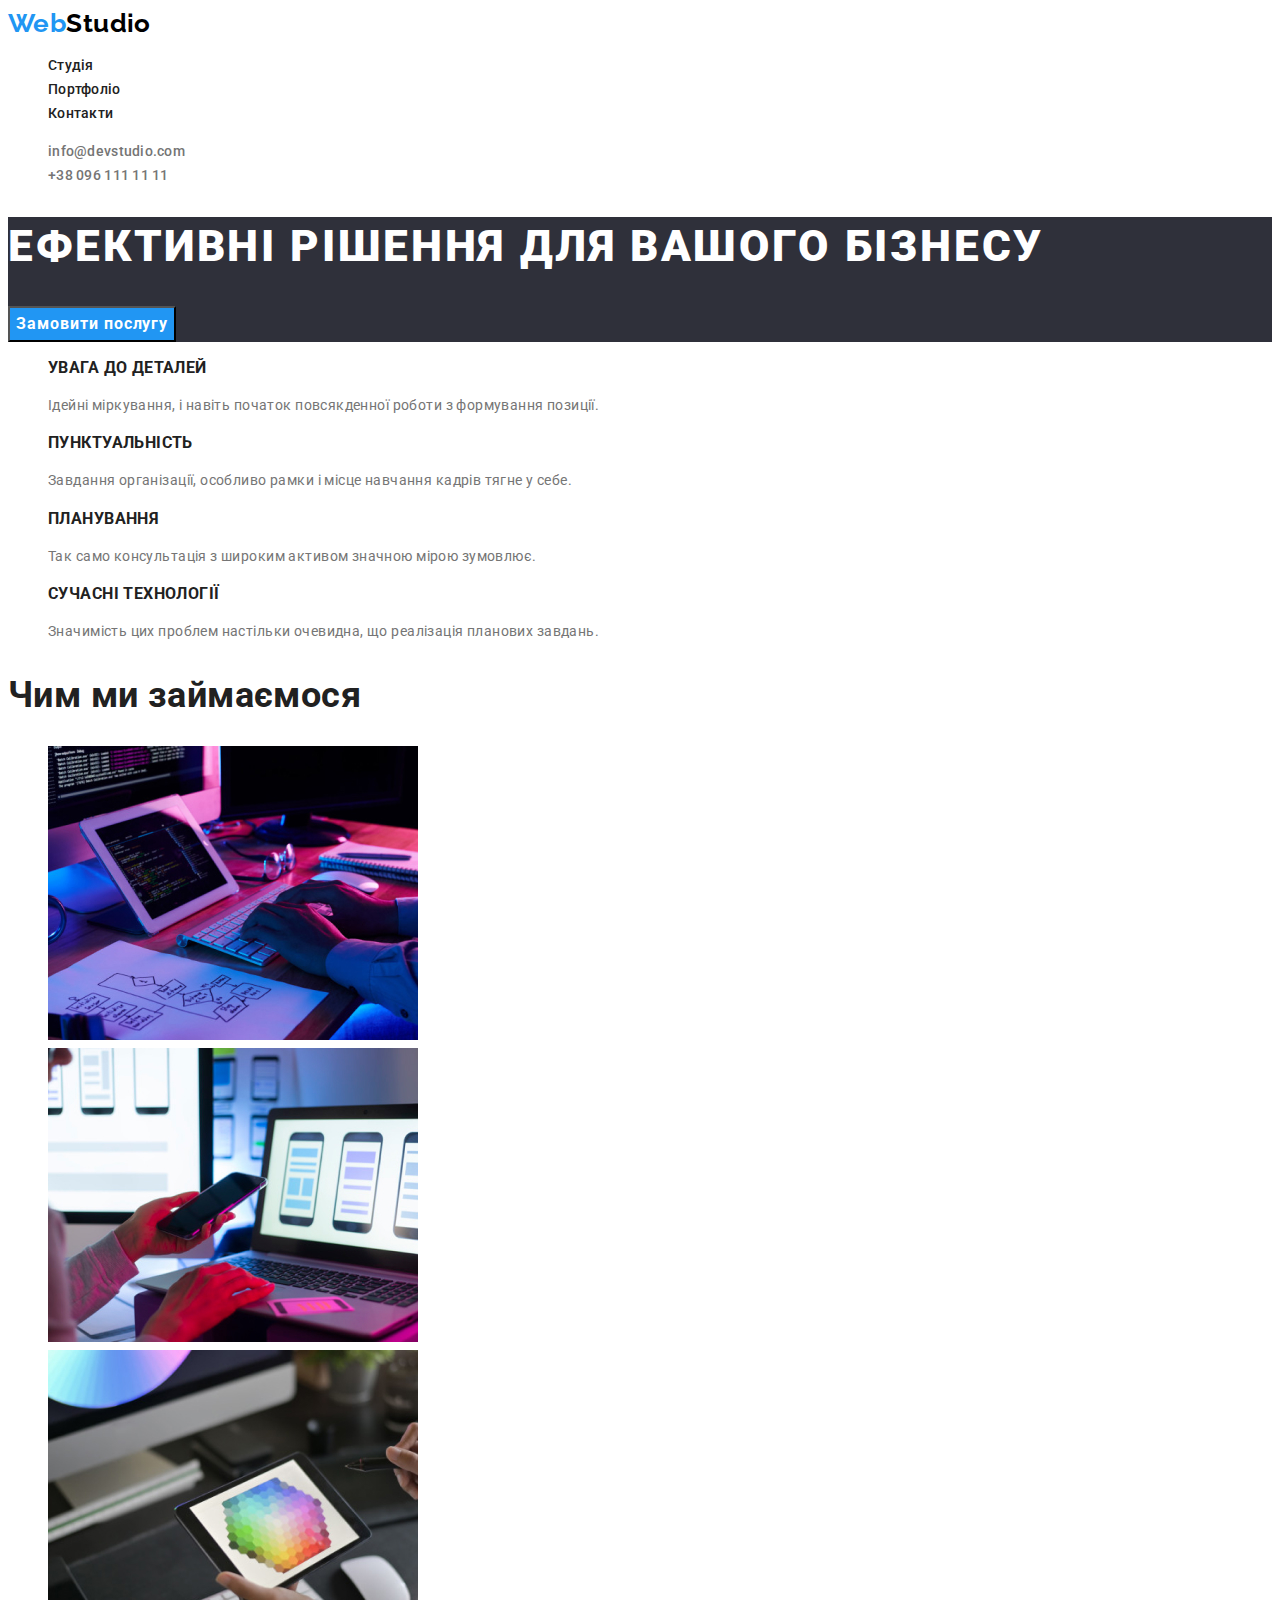
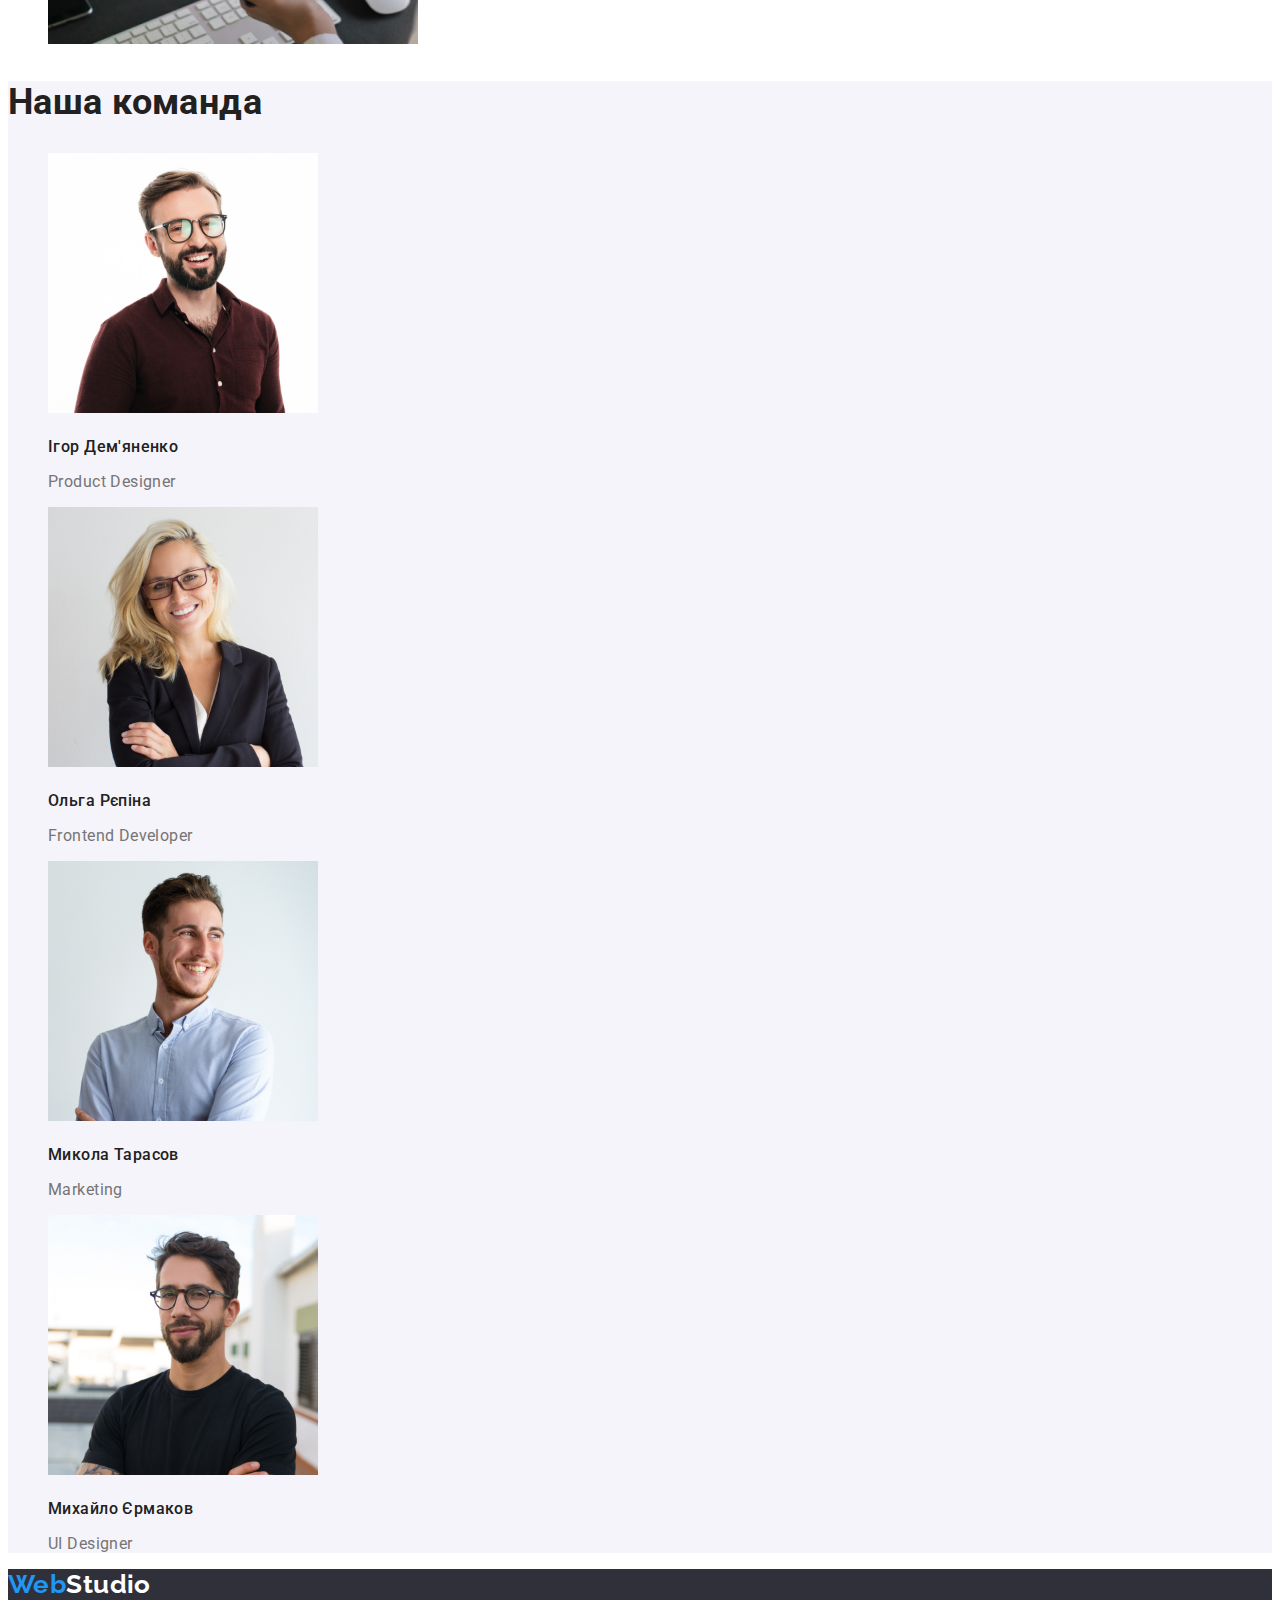
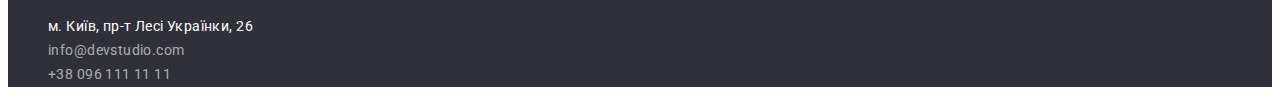
<file: index.html>
<!DOCTYPE html>
<html lang="uk">
<head>
    <meta charset="UTF-8">
    <meta http-equiv="X-UA-Compatible" content="IE=edge">
    <meta name="viewport" content="width=device-width, initial-scale=1.0">
    <title>Document</title>
    <link rel="stylesheet" href="style.css">
    <link rel="preconnect" href="https://fonts.googleapis.com">
<link rel="preconnect" href="https://fonts.gstatic.com" crossorigin>
<link href="https://fonts.googleapis.com/css2?family=Raleway:wght@700&family=Roboto:wght@400;500;700;900&display=swap" rel="stylesheet">
</head>
<body>
    <header class="header">
        <a class="header-logo link" href="./index.html" lang="en">
            <span class="header-logo-web link">Web</span>Studio</a>
        <nav class="header-nav">
        <ul class="heder-nav list">
          <li><a href="./index.html" class="nav-link link">Студія</a></li>
          <li><a href="./portfolio.html"class="nav-link link">Портфоліо</a></li>
          <li><a href=""class="nav-link link">Контакти</a></li>
         </ul>
        </nav>
        <ul class="header-contact link list">
       <li>
          <a href="mailto:info@devstudio.com" class="header-mail-link link">info@devstudio.com</a>
        </li> 
         <li>
            <a href="tel:+380961111111" class="header-tel-link link">+38 096 111 11 11</a>
        </li>
      </ul>
    </header>
    <main>
        <section class="hero">
        <h1 class="hero-title">
            Ефективні рішення для вашого бізнесу
        </h1>
        <button type="button" class="hero-btn">Замовити послугу</button>
    </section>
    <section class="advances">
        <h2 class="visually-hidden title">
            Переваги
        </h2>
    <ul class="advances list">
        <li class="advances-list list">
            <h3 class="advances-list-title">УВАГА ДО ДЕТАЛЕЙ</h3>
            <p class="advances-text">Ідейні міркування, і навіть початок повсякденної роботи з формування позиції.</p>
        </li>
        <li class="advances-list list">
            <h3 class="advances-list-title">ПУНКТУАЛЬНІСТЬ</h3>
            <p class="advances-text">Завдання організації, особливо рамки і місце навчання кадрів тягне у себе.</p>
        </li>
        <li class="advances-list list">
            <h3 class="advances-list-title">ПЛАНУВАННЯ</h3>
            <p class="advances-text">Так само консультація з широким активом значною мірою зумовлює.</p>
        </li>
        <li class="advances-list list">
            <h3 class="advances-list-title">СУЧАСНІ ТЕХНОЛОГІЇ</h3>
            <p class="advances-text">
                Значимість цих проблем настільки очевидна, що реалізація планових завдань.
            </p>
        </li>
    </ul>
    </section>
            <section class="about">
                <h2 class="about-title">Чим ми займаємося</h2>
                <ul class="about-list list">
                <li class="about-list-item list"><img src="./images/box-1.jpg"
                    width="370"
                    alt="хлопець працює на компьютері"></li>
                <li class="about-list-item list"><img src="./images/box-2.jpg" 
                    width="370"
                    alt="дівчина опрацьовує інформацію на компьютері і телефоні"></li>
                <li class="about-list-item list"><img src="./images/box-3.jpg"
                    width="370"
                     alt="праця на планшеті"></li>
                </ul>
            </section>
        
    <section class="team">
    <h2 class="team-title">Наша команда</h2>
    <ul class="team-list list">
        <li class="team-list-item list">
            <img src="./images/teamcard1.jpg" 
            width="270"
            alt="фотографія Ігор Дем'яненко">
            <p class="team-list-name">
                Ігор Дем'яненко
            </p>
            <p class="team-list-text" lang="en">Product Designer</p>
        </li>
        <li class="team-list-item list">
            <img src="./images/teamcard2.jpg"
                 width="270"       
                 alt="фотографія Ольга Рєпіна ">
            <p class="team-list-name">
                Ольга Рєпіна
            </p>
            <p class="team-list-text"lang="en">Frontend Developer</p>
        </li>
        <li class="team-list-item list">
            <img src="./images/teamcard3.jpg"
                 width="270" 
                 alt="фотографія Микола Тарасов">
            <p class="team-list-name">
                Микола Тарасов
            </p>
            <p class="team-list-text"lang="en">Marketing</p>
        </li>
        <li class="team-list-item list">
            <img src="./images/teamcard4.jpg"
                 width="270"
                 alt="фотографія Михайло Єрмаков">
            <p class="team-list-name">
                Михайло Єрмаков
            </p>
            <p class="team-list-text"lang="en">UI Designer</p>
        </li>
    </ul>
</section>
 </main>
    <footer class="footer">
            <a class="footer-logo link" href="./index.html" class="nav-link" lang="en">
            <span class="footer-logo-web link">Web</span>Studio</a>
        <address class="address">
        <ul class="address-list list">
        <li>
             <a class="footer-address-link link" href="https://goo.gl/maps/A1J6Pdr7GPgEF7PX7" target="_blank"
              rel="noopener noreferrer nofollow"> м. Київ, пр-т Лесі Українки, 26</a>
        </li>
        <li>
             <a class="footer-mail-link link" href="mailto:info@devstudio.com">info@devstudio.com</a>
        </li>
        <li>
            <a class="footer-tel-link link" href="tel:+380961111111">+38 096 111 11 11</a>
        </li>
            </ul>
        </address>  
    </footer>
</body>
</html>
</file>
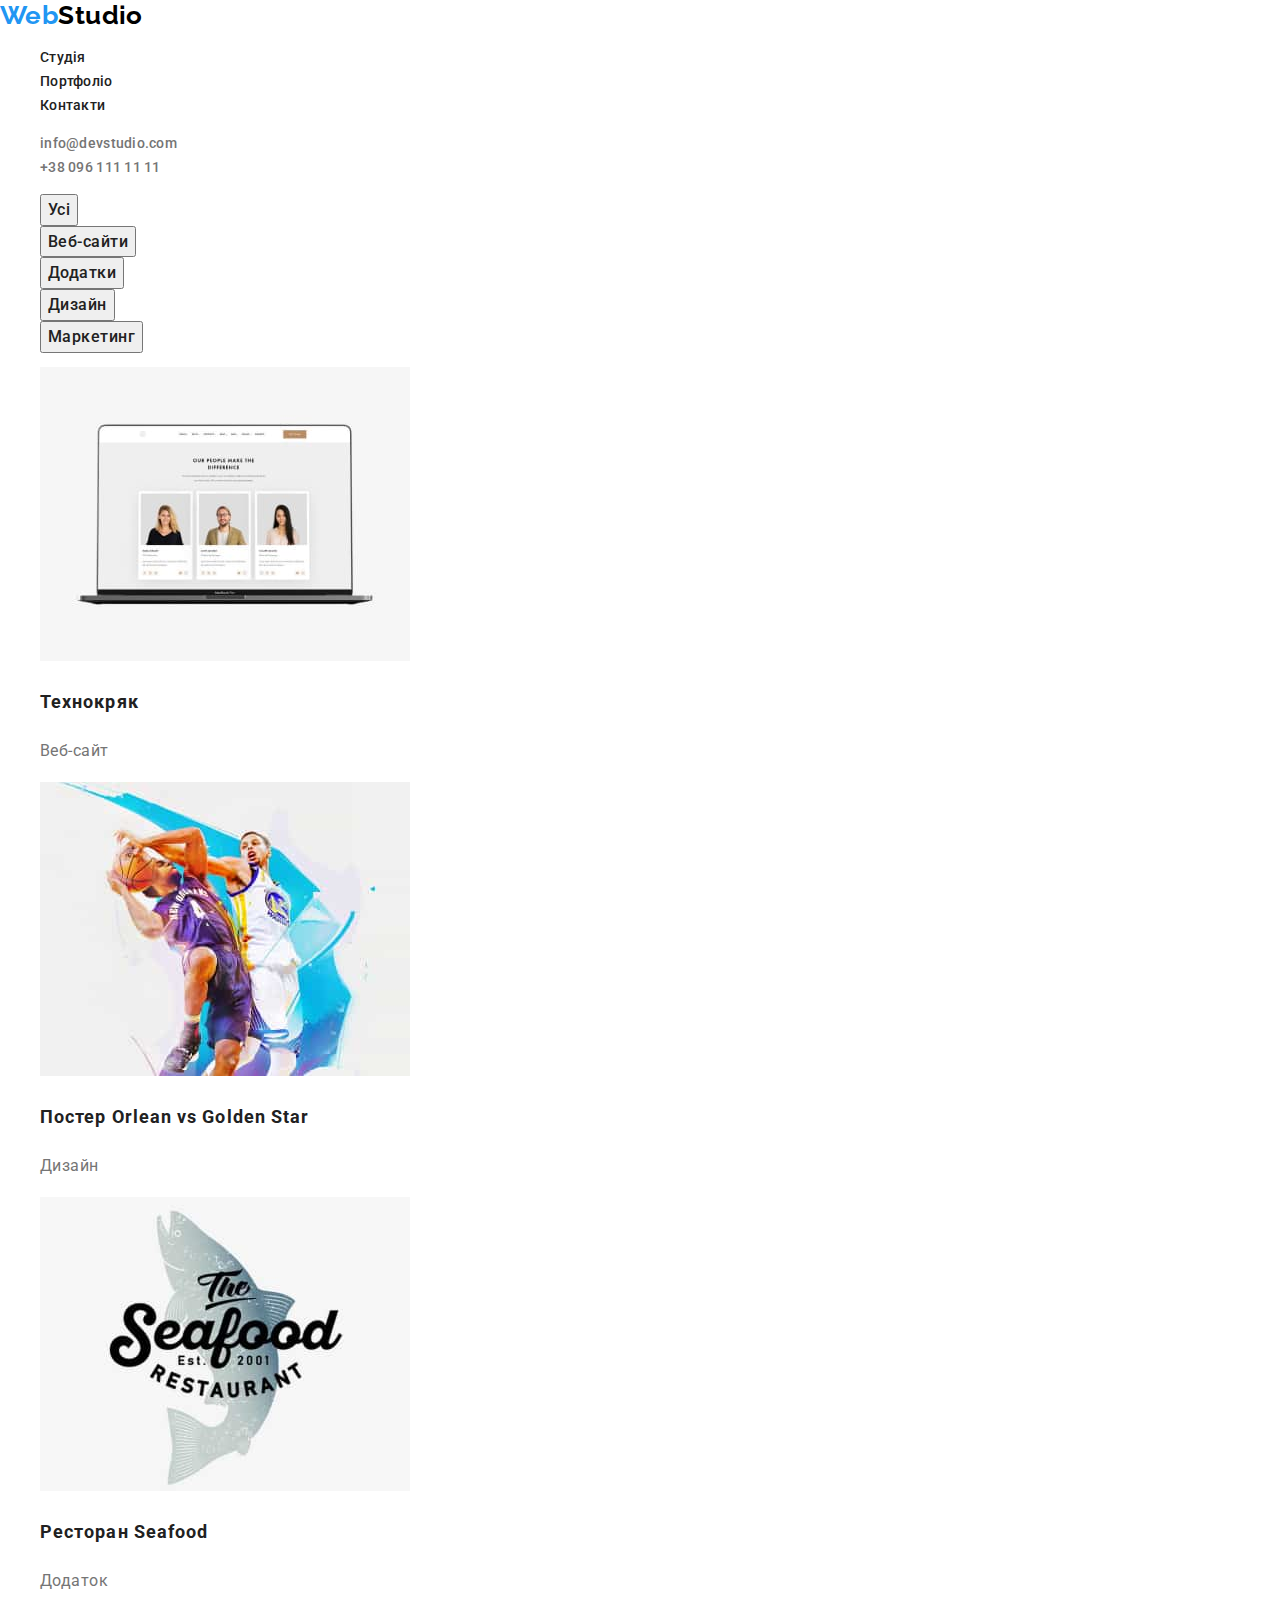
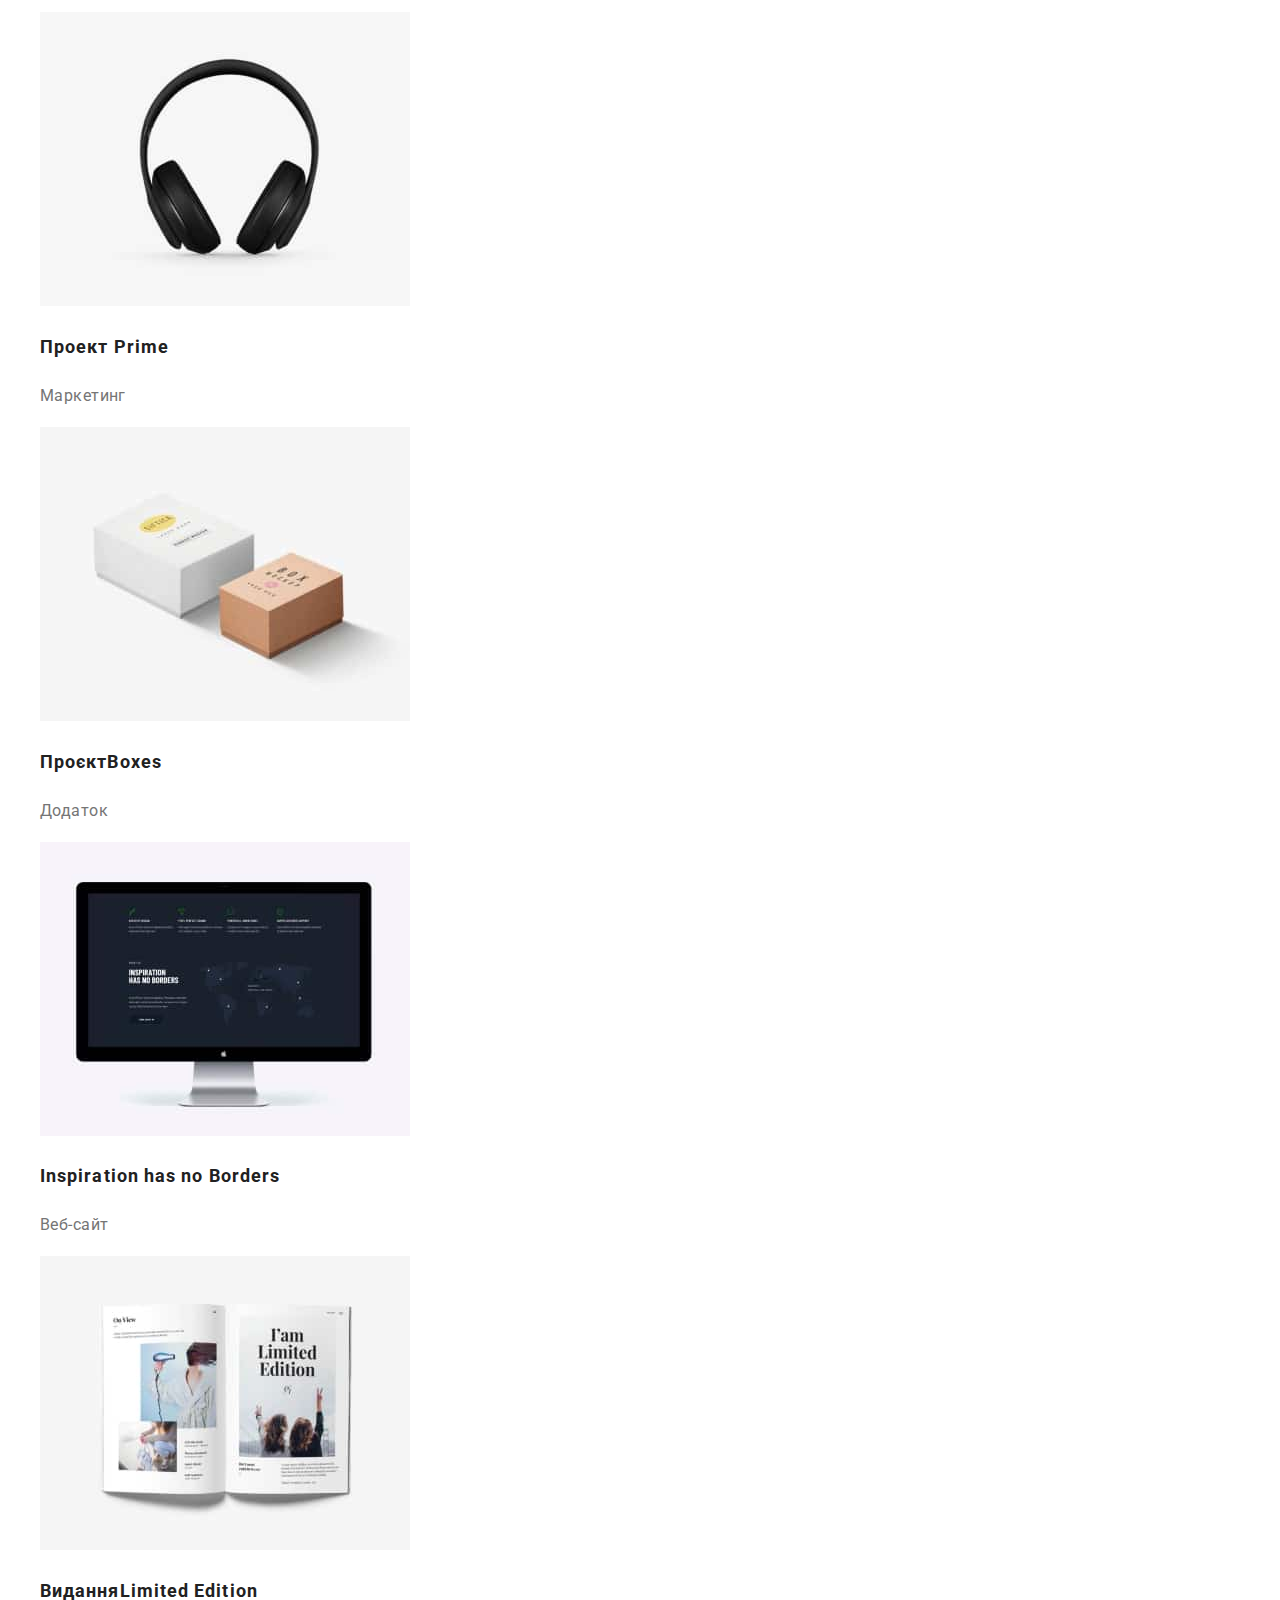
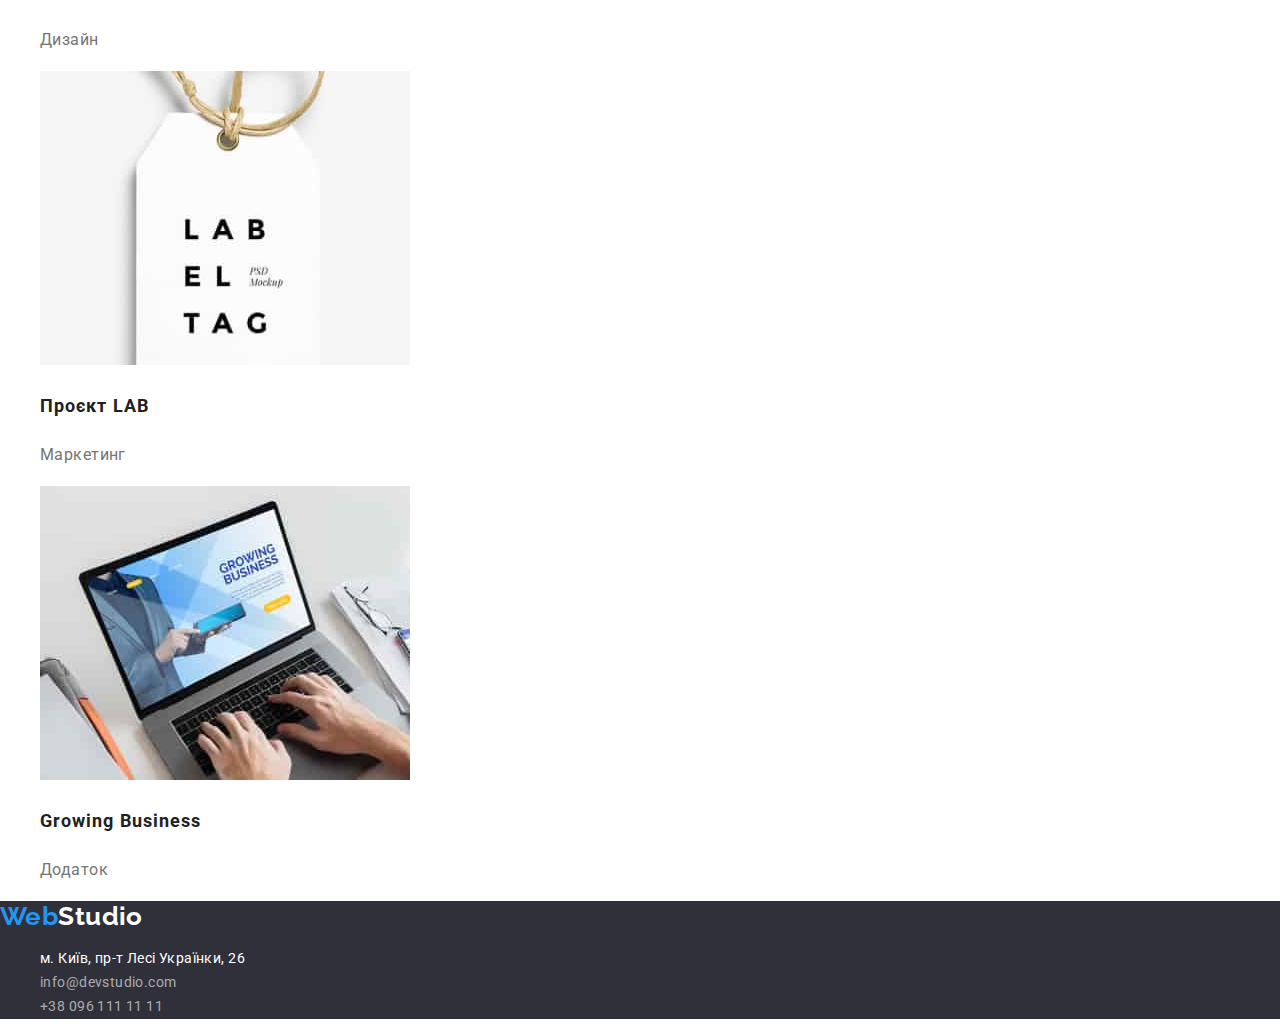
<file: portfolio.html>
<!DOCTYPE html>
<html lang="uk">
<head>
    <meta charset="UTF-8">
    <meta name="viewport" content="width=device-width, initial-scale=1.0">
    <title>Портфоліо</title>
    <link rel="stylesheet" href="https://cdnjs.cloudflare.com/ajax/libs/modern-normalize/1.0.0/modern-normalize.css">
    <link 
    href="https://fonts.googleapis.com/css2?family=Raleway:wght@700&family=Roboto:wght@400;500;700&display=swap" rel="stylesheet"
    />
    <link rel="stylesheet" href="./style.css">
</head>
<body>
 
    <header class="header">
        <a class="header-logo link" href="./index.html" lang="en">
            <span class="header-logo-web link">Web</span>Studio</a>
        <nav class="header-nav">
        <ul class="header-nav list">
          <li><a href="./index.html" class="nav-link link">Студія</a></li>
          <li><a href="./portfolio.html"class="nav-link link">Портфоліо</a></li>
          <li><a href=""class="nav-link link">Контакти</a></li>
         </ul>
        </nav>
        <ul class="header-contact link list">
       <li>
          <a href="mailto:info@devstudio.com" class="header-mail-link link">info@devstudio.com</a>
        </li> 
         <li>
            <a href="tel:+380961111111" class="header-tel-link link">+38 096 111 11 11</a>
        </li>
      </ul>
    </header>

    <main>
        <section class="portfolio">
            <h1 class="visually-hidden title">Our projects</h1>
            <ul class="projects-navigation-btns list">
                <li class="projects-navigation-btn-item list">
                    <button class="projects-navigation-btn" type="button">Усі</button>
                </li>
                <li class="projects-navigation-btn-item list">
                    <button class="projects-navigation-btn" type="button">Веб-сайти</button>
                </li>
                <li class="projects-navigation-btn-item list">
                    <button class="projects-navigation-btn" type="button">Додатки</button>
                </li>
                <li class="projects-navigation-btn-item list">
                    <button class="projects-navigation-btn" type="button">Дизайн</button>
                </li>
                <li class="projects-navigation-btn-item list">
                    <button class="projects-navigation-btn" type="button">Маркетинг</button>
                </li>
            </ul>

            <ul class="our-projects list" >
                <li class="our-projects-list-item list">
                    <a class="our-projects-list-link link" href=""> 
                        <img src="./images/img-1.jpg" alt="Веб-сайт Технокряк" width="370">
                        <h2 class="our-projects-list-title">Технокряк</h2>
                        <p class="our-projects-list-subtitle">Веб-сайт</p>
                    </a> 
                    
                </li>
                <li class="our-projects-list-item list">
                    <a class="our-projects-list-link link" href="">
                        <img src="./images/img-2.jpg" alt="Дизайн постера" width="370">
                        <h2 class="our-projects-list-title">Постер <span lang="en">Orlean vs Golden Star</span> </h2>
                        <p class="our-projects-list-subtitle">Дизайн</p>
                    </a>
                </li>
                <li class="our-projects-list-item list">
                    <a class="our-projects-list-link link" href="">
                        <img src="./images/img-3.jpg" alt="Додаток для ресторана" width="370">
                        <h2 class="our-projects-list-title">Ресторан <span lang="en">Seafood</span> </h2>
                        <p class="our-projects-list-subtitle">Додаток</p>
                    </a>
                </li>
                <li class="our-projects-list-item list">
                    <a class="our-projects-list-link link" href="">
                        <img src="./images/img-4.jpg" alt="Проект прайм" width="370">
                        <h2 class="our-projects-list-title">Проект <span lang="en">Prime</span> </h2>
                        <p class="our-projects-list-subtitle">Маркетинг</p>
                    </a>
                </li>
                <li class="our-projects-list-item list">
                    <a class="our-projects-list-link link" href="">
                        <img src="./images/img-5.jpg" alt="Проект Боксис" width="370">
                        <h2 class="our-projects-list-title">Проєкт<span lang="en">Boxes</span> </h2>
                        <p class="our-projects-list-subtitle">Додаток</p>
                    </a>
                </li>
                <li class="our-projects-list-item list">
                    <a class="our-projects-list-link link" href="">
                        <img src="./images/img-6.jpg" alt="Веб-сайт" width="370">
                        <h2 class="our-projects-list-title"> <span lang="en">Inspiration has no Borders</span> </h2>
                        <p class="our-projects-list-subtitle">Веб-сайт</p>
                    </a>
                </li>
                <li class="our-projects-list-item list">
                    <a class="our-projects-list-link link" href="">
                        <img src="./images/img-7.jpg" alt="Дизайн издания" width="370">
                        <h2 class="our-projects-list-title">Видання<span lang="en">Limited Edition</span> </h2>
                        <p class="our-projects-list-subtitle">Дизайн</p>
                    </a>
                </li>
                <li class="our-projects-list-item list">
                    <a class="our-projects-list-link link" href="">
                        <img src="./images/img-8.jpg" alt="Проект ЛАБ" width="370">
                        <h2 class="our-projects-list-title">Проєкт <span lang="en">LAB</span> </h2>
                        <p class="our-projects-list-subtitle">Маркетинг</p>
                    </a>
                </li>
                <li class="our-projects-list-item list">
                    <a class="our-projects-list-link link" href="">
                        <img src="./images/img-9.jpg" alt="Приложение растущий бизнес" width="370">
                        <h2 class="our-projects-list-title"> <span lang="en">Growing Business</span> </h2>
                        <p class="our-projects-list-subtitle">Додаток</p>
                    </a>
                </li>
            </ul>
        </section>
    </main>

   
</main>
<footer class="footer">
        <a class="footer-logo link" href="./index.html" class="nav-link" lang="en">
        <span class="footer-logo-web link">Web</span>Studio</a>
    <address class="address">
    <ul class="address-list list">
    <li>
         <a class="footer-address-link link" href="https://goo.gl/maps/A1J6Pdr7GPgEF7PX7" target="_blank"
          rel="noopener noreferrer nofollow"> м. Київ, пр-т Лесі Українки, 26</a>
    </li>
    <li>
         <a class="footer-mail-link link" href="mailto:info@devstudio.com">info@devstudio.com</a>
    </li>
    <li>
        <a class="footer-tel-link link" href="tel:+380961111111">+38 096 111 11 11</a>
    </li>
        </ul>
    </address>  
</footer>
</body>
</html>
</file>
<file: style.css>
:root {
    --main-font: "Roboto", sans-serif;
    --secondary-font: "Raleway", sans-serif;
    --title-main-color: #212121;
    --secondary-color: #757575;
    --accent-color: #2196F3;
}

body {
    font-family: var(--main-font);
    font-size: 14px;
   line-height: 1.71;
   letter-spacing: 0.03em;
   color:  var(--title-main-color);
   background-color: #FFFFFF;         
}

.list {
    list-style: none;
  }

.link {
    text-decoration: none;
  }
.header-logo {
    font-family: var(--secondary-font); 
    font-weight: 700;
    font-size: 26px;
    line-height:1.19;
    color: #000000;
}

.header-logo-web { 
    font-family:var(--secondary-font);
    font-weight: 700;
    font-size: 26px;
    line-height: 1.19;
    color: var(--accent-color)
}

.nav-link{
    font-weight: 500;
    line-height: 1.143;
    letter-spacing: 0.02em;
    color: var(--title-main-color);
}
.header-mail-link { 
    font-weight: 500;
    letter-spacing: 0.02em;
    color:var(--secondary-color);  
}
.header-tel-link {   
    font-weight: 500;
    line-height: 1.71;
    letter-spacing: 0.02em;
    color:var(--secondary-color)  
}
.nav-link:hover,
.nav-link:focus,
.nav-link:active
 {
 color: var(--accent-color)
}
.header-mail-link:hover,
.header-mail-link:focus,
.header-mail-link:active,
.header-tel-link:hover,
.header-tel-link:focus,
.header-tel-link:active{
 color: var(--accent-color); 
}
.hero{
    background-color: #2F303A;;
}
.hero-title {
    font-family: var(--main-font);
    font-weight: 900;
    font-size: 44px;
    line-height: 1.36;
    letter-spacing: 0.06em;
    text-transform: uppercase;
    color: #FFFFFF;
}
.hero-btn {
    font-family: inherit;
    background-color: #2196F3;   
    font-weight: 700;
    font-size: 16px;
    line-height: 1.875;
    letter-spacing: 0.06em;
    cursor: pointer;
    color: #FFFFFF;
}
.hero-btn:hover,
.hero-btn:active,
.hero-btn:focus:{
background-color: #2196F3;
}

.visually-hidden {
    position: absolute;
    width: 1px;
    height: 1px;
    margin: -1px;
    border: 0;
    padding: 0;
     white-space: nowrap;
    overflow: hidden;
  }
.advances-list-title {
    font-weight: 700;
    line-height: 1.143;
    color: var(--title-main-color)
}
.advances-text {
    color:var(--secondary-color);
}
.about-title{
    font-weight: 700;
    font-size: 36px;
    line-height: 1.167;
    color:#212121;
}
.team{
    background: #F5F4FA;
}
.team-title{
 font-weight: 700;
font-size: 36px;
line-height: 1.167;
color: var(--title-main-color)
}
.team-list-name {
    font-weight: 500;
    font-size: 16px;
    line-height: 1.188;
    color: var(--title-main-color);
}
.team-list-text {
    
    font-size: 16px;
    line-height: 1.188;         
    color: var(--secondary-color);
}
.projects-navigation-btn {
    font-family:inherit;
    font-weight: 500;
    font-size: 16px;
    line-height: 1.62;
    letter-spacing: 0.03em;
    cursor: pointer;
     color: var(--title-main-color);
}

.projects-navigation-btn:hover,
.projects-navigation-btn:focus {
   background-color: var(--accent-color);
    color: #FFFFFF;
}

.our-projects-list-title {    
    font-weight: 700;
    font-size: 18px;
    line-height: 2;
    letter-spacing: 0.06em;
    color:var(--title-main-color);
}

.our-projects-list-subtitle {
    font-size: 16px;
    line-height: 1.875;
    color: var(--secondary-color)
}
  .footer{
    background: #2F303A;
  }  
    .footer-logo {
        font-family: var(--secondary-font); 
        font-weight: 700;
        font-size: 26px;
        line-height:1.19;
        color: #FFFFFF;
    }
    .footer-logo-web {
        font-family:var(--secondary-font);
        font-weight: 700;
        font-size: 26px;
        line-height: 1.19;
        color: var(--accent-color)
    }

.footer-address-link {
    
   font-family: 'Roboto';
    font-style: normal;
    font-weight: 400;
    font-size: 14px;
    line-height: 1.71;
    letter-spacing: 0.03em;
     color: #FFFFFF;
}
.footer-mail-link {
    font-style: normal;
    font-weight: 400;
    font-size: 14px;
    line-height: 1.71;
    letter-spacing: 0.03em;
    color: rgba(255, 255, 255, 0.6);
}
.footer-tel-link {
    font-style: normal;
    font-weight: 400;
    font-size: 14px;
    line-height: 1.71;
    letter-spacing: 0.03em;
    color: rgba(255, 255, 255, 0.6);
}
.footer-address-link:hover,
.footer-address-link:focus,
.footer-address-link:active,
.footer-mail-link:hover,
.footer-mail-link:focus,
.footer-mail-link:active,
.footer-tel-link:hover,
.footer-tel-link:focus,
.footer-tel-link:active{
   color: var(--accent-color);
}
</file>
